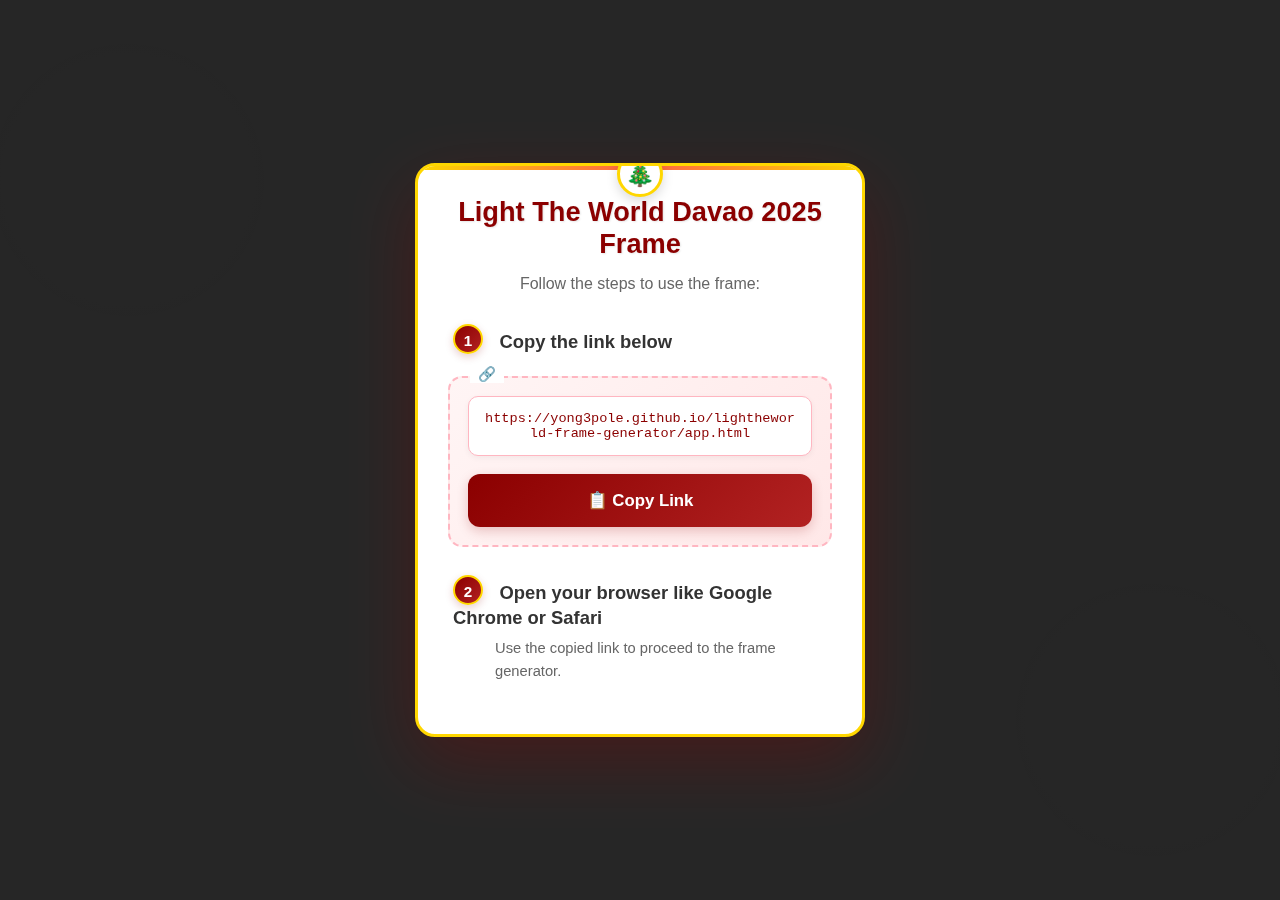
<file: index.html>
<!doctype html>
<html lang="en">
<head>
    <meta charset="utf-8" />
    <meta name="viewport" content="width=device-width, initial-scale=1, maximum-scale=5, minimum-scale=1">
    <title>Light the World Davao 2025 - Get Started</title>
    
    <!-- Facebook OG Tags -->
    <meta property="og:title" content="Light the World Davao 2025 Frame Generator">
    <meta property="og:description" content="Create your Light the World framed photo. Get the link to use in Chrome or Safari!">
    <meta property="og:image" content="https://yong3pole.github.io/lightheworld-frame-generator/assets/og-preview.jpg">
    <meta property="og:image:width" content="1200">
    <meta property="og:image:height" content="630">
    <meta property="og:url" content="https://yong3pole.github.io/lightheworld-frame-generator/">
    <meta property="og:type" content="website">
    
    <style>
        /* Non-closable Modal Styles */
        * {
            margin: 0;
            padding: 0;
            box-sizing: border-box;
        }
        
        body {
            font-family: -apple-system, BlinkMacSystemFont, 'Segoe UI', Roboto, Oxygen, sans-serif;
            background: linear-gradient(135deg, #8B0000 0%, #B22222 100%);
            color: white;
            min-height: 100vh;
            overflow: hidden;
            position: fixed;
            width: 100%;
            height: 100%;
        }
        
        .modal-overlay {
            position: fixed;
            top: 0;
            left: 0;
            right: 0;
            bottom: 0;
            background: rgba(0, 0, 0, 0.85);
            z-index: 99999;
            display: flex;
            justify-content: center;
            align-items: center;
            padding: 20px;
        }
        
        .modal-content {
            background: white;
            border-radius: 20px;
            padding: 30px;
            max-width: 450px;
            width: 100%;
            color: #333;
            box-shadow: 0 25px 70px rgba(139, 0, 0, 0.3);
            position: relative;
            text-align: center;
            border: 3px solid #FFD700;
            overflow: hidden;
        }
        
        /* Decorative elements */
        .modal-content::before {
            content: "";
            position: absolute;
            top: 0;
            left: 0;
            right: 0;
            height: 4px;
            background: linear-gradient(90deg, #FFD700, #FF6347, #FFD700);
        }
        
        .modal-content::after {
            content: "🎄";
            position: absolute;
            top: -15px;
            left: 50%;
            transform: translateX(-50%);
            background: white;
            width: 40px;
            height: 40px;
            border-radius: 50%;
            display: flex;
            align-items: center;
            justify-content: center;
            font-size: 1.5rem;
            border: 3px solid #FFD700;
            box-shadow: 0 4px 12px rgba(0, 0, 0, 0.15);
        }
        
        h1 {
            color: #8B0000;
            font-size: 1.7rem;
            text-align: center;
            margin-bottom: 12px;
            font-weight: 700;
            text-shadow: 1px 1px 2px rgba(0, 0, 0, 0.1);
        }
        
        .subtitle {
            text-align: center;
            color: #666;
            margin-bottom: 28px;
            font-size: 1rem;
            line-height: 1.5;
            padding: 0 10px;
        }
        
        .step {
            text-align: left;
            margin-bottom: 22px;
            position: relative;
            padding-left: 5px;
        }
        
        .step-number {
            display: inline-block;
            background: linear-gradient(135deg, #8B0000, #B22222);
            color: white;
            width: 30px;
            height: 30px;
            border-radius: 50%;
            text-align: center;
            line-height: 30px;
            font-weight: bold;
            margin-right: 12px;
            font-size: 0.95rem;
            box-shadow: 0 3px 8px rgba(139, 0, 0, 0.2);
            border: 2px solid #FFD700;
        }
        
        .step-title {
            display: inline;
            font-size: 1.15rem;
            color: #333;
            font-weight: 600;
            position: relative;
            top: 2px;
        }
        
        .link-container {
            background: linear-gradient(135deg, #FFF5F5, #FFE8E8);
            border-radius: 14px;
            padding: 18px;
            margin: 18px 0 28px 0;
            border: 2px dashed #FFB6C1;
            position: relative;
        }
        
        .link-container::before {
            content: "🔗";
            position: absolute;
            top: -12px;
            left: 20px;
            background: white;
            padding: 0 8px;
            font-size: 0.9rem;
            color: #8B0000;
        }
        
        .link-box {
            font-family: 'Courier New', monospace;
            font-size: 0.85rem;
            word-break: break-all;
            color: #8B0000;
            padding: 14px;
            background: white;
            border-radius: 10px;
            border: 1px solid #FFB6C1;
            margin-bottom: 18px;
            text-align: center;
            box-shadow: 0 2px 6px rgba(0, 0, 0, 0.05);
            font-weight: 500;
        }
        
        .copy-btn {
            width: 100%;
            padding: 16px;
            background: linear-gradient(135deg, #8B0000, #B22222);
            color: white;
            border: none;
            border-radius: 12px;
            font-size: 1.05rem;
            font-weight: 600;
            cursor: pointer;
            transition: all 0.3s;
            box-shadow: 0 4px 12px rgba(139, 0, 0, 0.2);
            position: relative;
            overflow: hidden;
        }
        
        .copy-btn:hover {
            background: linear-gradient(135deg, #B22222, #8B0000);
            transform: translateY(-2px);
            box-shadow: 0 6px 16px rgba(139, 0, 0, 0.3);
        }
        
        .copy-btn:active {
            transform: translateY(0);
        }
        
        .copy-btn::after {
            content: "";
            position: absolute;
            top: 50%;
            left: 50%;
            width: 5px;
            height: 5px;
            background: rgba(255, 255, 255, 0.5);
            opacity: 0;
            border-radius: 100%;
            transform: scale(1, 1) translate(-50%);
            transform-origin: 50% 50%;
        }
        
        .copy-btn:focus:not(:active)::after {
            animation: ripple 1s ease-out;
        }
        
        @keyframes ripple {
            0% {
                transform: scale(0, 0);
                opacity: 0.5;
            }
            100% {
                transform: scale(40, 40);
                opacity: 0;
            }
        }
        
        .copy-btn.copied {
            background: linear-gradient(135deg, #2E7D32, #4CAF50);
            box-shadow: 0 4px 12px rgba(46, 125, 50, 0.2);
        }
        
        .copy-btn.copied:hover {
            background: linear-gradient(135deg, #4CAF50, #2E7D32);
        }
        
        .step-description {
            margin-top: 10px;
            color: #666;
            font-size: 0.92rem;
            line-height: 1.5;
            padding-left: 42px;
            padding-right: 10px;
        }
        
        @media (max-width: 480px) {
            .modal-content {
                padding: 24px 20px;
                max-width: 90%;
            }
            
            h1 {
                font-size: 1.5rem;
            }
            
            .step-title {
                font-size: 1.05rem;
            }
            
            .link-box {
                font-size: 0.8rem;
                padding: 12px;
            }
            
            .copy-btn {
                padding: 14px;
                font-size: 1rem;
            }
            
            .step-number {
                width: 28px;
                height: 28px;
                line-height: 28px;
                font-size: 0.9rem;
            }
        }
        
        /* Add a subtle pattern to the background */
        body::before {
            content: "";
            position: fixed;
            top: 0;
            left: 0;
            right: 0;
            bottom: 0;
            background-image: 
                radial-gradient(circle at 10% 20%, rgba(255, 255, 255, 0.05) 0%, transparent 20%),
                radial-gradient(circle at 90% 80%, rgba(255, 255, 255, 0.05) 0%, transparent 20%);
            pointer-events: none;
        }
    </style>
</head>

<body>
    <div class="modal-overlay">
        <div class="modal-content">
            <h1>Light The World Davao 2025 Frame</h1>
            <p class="subtitle">Follow the steps to use the frame:</p>
            
            <div class="step">
                <div>
                    <span class="step-number">1</span>
                    <span class="step-title">Copy the link below</span>
                </div>
            </div>
            
            <div class="link-container">
                <div class="link-box" id="linkBox">https://yong3pole.github.io/lightheworld-frame-generator/app.html</div>
                
                <button class="copy-btn" id="copyBtn">📋 Copy Link</button>
            </div>
            
            <div class="step">
                <div>
                    <span class="step-number">2</span>
                    <span class="step-title">Open your browser like Google Chrome or Safari</span>
                </div>
                <p class="step-description">Use the copied link to proceed to the frame generator.</p>
            </div>
        </div>
    </div>

    <script>
    // Fixed GitHub Pages URL
    const appUrl = 'https://yong3pole.github.io/lightheworld-frame-generator/app.html';
    
    // Set the link in the box
    document.getElementById('linkBox').textContent = appUrl;
    
    // Copy button
    const copyBtn = document.getElementById('copyBtn');
    copyBtn.addEventListener('click', function() {
        // Try modern clipboard API
        if (navigator.clipboard) {
            navigator.clipboard.writeText(appUrl)
                .then(() => {
                    copyBtn.textContent = '✓ Copied!';
                    copyBtn.classList.add('copied');
                    setTimeout(() => {
                        copyBtn.textContent = '📋 Copy Link';
                        copyBtn.classList.remove('copied');
                    }, 2000);
                })
                .catch(() => {
                    // Fallback
                    copyFallback();
                });
        } else {
            copyFallback();
        }
    });
    
    function copyFallback() {
        const textarea = document.createElement('textarea');
        textarea.value = appUrl;
        document.body.appendChild(textarea);
        textarea.select();
        try {
            document.execCommand('copy');
            copyBtn.textContent = '✓ Copied!';
            copyBtn.classList.add('copied');
            setTimeout(() => {
                copyBtn.textContent = '📋 Copy Link';
                copyBtn.classList.remove('copied');
            }, 2000);
        } catch (err) {
            alert('Please copy the link manually:\n\n' + appUrl);
        }
        document.body.removeChild(textarea);
    }
</script>
</body>
</html>
</file>
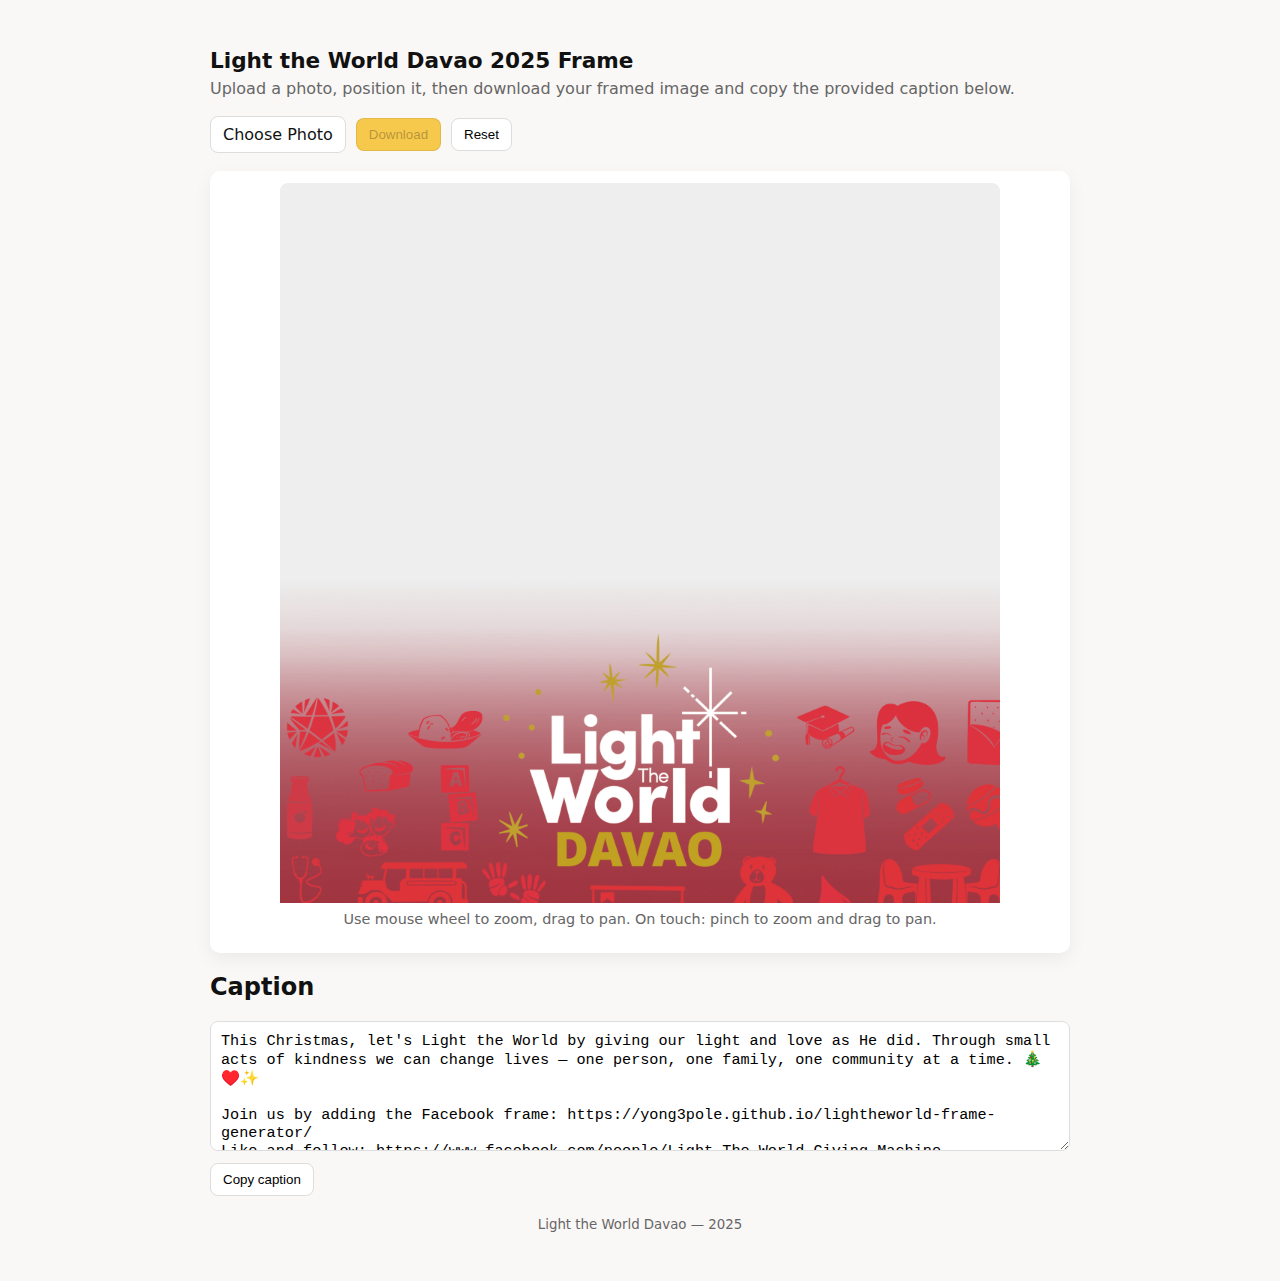
<file: app.html>
<!doctype html>
<html lang="en">

<head>
    <meta charset="utf-8" />
    <meta name="viewport" content="width=device-width, initial-scale=1, maximum-scale=5, minimum-scale=1">
    <title>Light the World Davao 2025 Frame Generator</title>
    
    <!-- Essential OG Tags for Facebook -->
    <meta property="og:title" content="Light the World Davao 2025 Frame Generator">
    <meta property="og:description" content="Create your Light the World framed photo. Upload, position, download, and share with our special Davao 2025 frame!">
    <meta property="og:image" content="https://yong3pole.github.io/lightheworld-frame-generator/assets/og-preview.jpg">
    <meta property="og:image:width" content="1200">
    <meta property="og:image:height" content="630">
    <meta property="og:url" content="https://yong3pole.github.io/lightheworld-frame-generator/">
    <meta property="og:type" content="website">
    <meta property="og:site_name" content="Light the World Davao">
    
    <!-- Twitter Cards -->
    <meta name="twitter:card" content="summary_large_image">
    <meta name="twitter:title" content="Light the World Davao 2025 Frame Generator">
    <meta name="twitter:description" content="Create your Light the World framed photo">
    <meta name="twitter:image" content="https://yong3pole.github.io/lightheworld-frame-generator/assets/og-preview.jpg">
    
    <!-- SEO Description -->
    <meta name="description" content="Create your Light the World framed photo. Upload, position, download, and share with our special Davao 2025 frame!">
    
    <link rel="stylesheet" href="style.css">
    <link rel="icon" href="assets/favicon.ico" type="image/x-icon">
    
    <style>
        /* Facebook Browser Modal */
        .fb-modal-overlay {
            display: none;
            position: fixed;
            top: 0;
            left: 0;
            right: 0;
            bottom: 0;
            background: rgba(0, 0, 0, 0.9);
            z-index: 99999;
            justify-content: center;
            align-items: center;
            padding: 20px;
            animation: fadeIn 0.3s;
        }
        
        .fb-modal-overlay.show {
            display: flex;
        }
        
        @keyframes fadeIn {
            from { opacity: 0; }
            to { opacity: 1; }
        }
        
        .fb-modal-box {
            background: white;
            border-radius: 16px;
            padding: 24px;
            max-width: 400px;
            width: 100%;
            box-shadow: 0 10px 40px rgba(0, 0, 0, 0.3);
            animation: slideUp 0.3s;
        }
        
        @keyframes slideUp {
            from { transform: translateY(20px); opacity: 0; }
            to { transform: translateY(0); opacity: 1; }
        }
        
        .fb-modal-icon {
            font-size: 3rem;
            text-align: center;
            margin-bottom: 16px;
        }
        
        .fb-modal-box h2 {
            margin: 0 0 16px 0;
            font-size: 1.3rem;
            text-align: center;
            color: #333;
        }
        
        .fb-modal-box p {
            margin: 12px 0;
            line-height: 1.6;
            color: #555;
            font-size: 0.95rem;
        }
        
        .fb-modal-box strong {
            color: #f6c84c;
            font-weight: 600;
        }
        
        .fb-link-box {
            background: #f5f5f5;
            padding: 12px;
            border-radius: 8px;
            margin: 16px 0;
            text-align: center;
            font-family: monospace;
            font-size: 0.9rem;
            color: #333;
            word-break: break-all;
            border: 2px dashed #ddd;
        }
        
        .fb-modal-buttons {
            display: flex;
            gap: 10px;
            margin-top: 20px;
        }
        
        .fb-btn {
            flex: 1;
            padding: 12px 16px;
            border: none;
            border-radius: 8px;
            font-size: 0.95rem;
            font-weight: 600;
            cursor: pointer;
            transition: all 0.2s;
        }
        
        .fb-btn-copy {
            background: #f6c84c;
            color: #333;
        }
        
        .fb-btn-copy:active {
            transform: scale(0.95);
        }
        
        .fb-btn-continue {
            background: #e0e0e0;
            color: #666;
        }
        
        .fb-modal-note {
            font-size: 0.85rem;
            color: #999;
            text-align: center;
            margin-top: 12px;
        }
    </style>
</head>

<body>
    <!-- Facebook Browser Warning Modal -->
    <div class="fb-modal-overlay" id="fbModal">
        <div class="fb-modal-box">
            <div class="fb-modal-icon">⚠️</div>
            <h2>Downloads Don't Work Here</h2>
            <p>You're using Facebook's browser. To download your framed photo, you need to open this in <strong>Chrome or Safari</strong>.</p>
            
            <p style="font-weight: 600; margin-top: 16px;">Copy this link:</p>
            <div class="fb-link-box" id="linkText">lighttheworld-davao2025-v2.netlify.app</div>
            
            <p style="font-size: 0.9rem;">Then paste it in Chrome or Safari's address bar.</p>
            
            <div class="fb-modal-buttons">
                <button class="fb-btn fb-btn-copy" id="copyLinkBtn">Copy Link</button>
                <button class="fb-btn fb-btn-continue" id="continueBtn">Continue Anyway</button>
            </div>
            
            <div class="fb-modal-note">Download won't work if you continue here</div>
        </div>
    </div>

    <main class="container">
        <header>
            <h1>Light the World Davao 2025 Frame</h1>
            <p class="lead">Upload a photo, position it, then download your framed image and copy the provided caption below.</p>
        </header>

        <section class="uploader">
            <label class="btn" for="fileInput">Choose Photo</label>
            <input id="fileInput" type="file" accept="image/*" hidden />
            <button id="downloadBtn" class="btn primary" disabled>Download</button>
            <button id="resetBtn" class="btn" title="Reset position">Reset</button>
        </section>

        <section class="canvas-wrap">
            <div class="canvas-stage">
                <canvas id="editor" width="1080" height="1080" aria-label="Photo editor"></canvas>
                <div class="frame-overlay" aria-hidden="true"></div>
            </div>
            <p class="hint">Use mouse wheel to zoom, drag to pan. On touch: pinch to zoom and drag to pan.</p>
        </section>

        <section class="caption">
            <h2>Caption</h2>
            <textarea id="captionText" rows="6">This Christmas, let's Light the World by giving our light and love as He did. Through small acts of kindness we can change lives — one person, one family, one community at a time. 🎄♥️✨

Join us by adding the Facebook frame: https://yong3pole.github.io/lightheworld-frame-generator/
Like and follow: https://www.facebook.com/people/Light-The-World-Giving-Machine-Davao/61567474256011/

#LightTheWorld2025 #LightTheWorldDavao</textarea>
            <div class="caption-actions">
                <button id="copyCaption" class="btn">Copy caption</button>
                <small class="caption-note"></small>
            </div>
        </section>

        <footer>
            <small>Light the World Davao — 2025</small>
        </footer>
    </main>

    <script>
        // Detect Facebook browser and show modal IMMEDIATELY
        function isFacebookBrowser() {
            const ua = navigator.userAgent || navigator.vendor || window.opera;
            return (ua.indexOf("FBAN") > -1) || (ua.indexOf("FBAV") > -1) || (ua.indexOf("Instagram") > -1);
        }
        
        if (isFacebookBrowser()) {
            document.getElementById('fbModal').classList.add('show');
        }
        
        // Copy link button
        document.getElementById('copyLinkBtn').addEventListener('click', function() {
            const link = 'lighttheworld-davao2025-v2.netlify.app';
            
            // Try modern clipboard API first
            if (navigator.clipboard) {
                navigator.clipboard.writeText(link).then(() => {
                    this.textContent = 'Copied! ✓';
                    setTimeout(() => {
                        this.textContent = 'Copy Link';
                    }, 2000);
                }).catch(() => {
                    // Fallback
                    fallbackCopy(link, this);
                });
            } else {
                fallbackCopy(link, this);
            }
        });
        
        function fallbackCopy(text, button) {
            const textarea = document.createElement('textarea');
            textarea.value = text;
            textarea.style.position = 'fixed';
            textarea.style.opacity = '0';
            document.body.appendChild(textarea);
            textarea.select();
            try {
                document.execCommand('copy');
                button.textContent = 'Copied! ✓';
                setTimeout(() => {
                    button.textContent = 'Copy Link';
                }, 2000);
            } catch (err) {
                button.textContent = 'Copy manually';
            }
            document.body.removeChild(textarea);
        }
        
        // Continue anyway button
        document.getElementById('continueBtn').addEventListener('click', function() {
            document.getElementById('fbModal').classList.remove('show');
        });
    </script>
    <script src="script.js"></script>
</body>

</html>
</file>
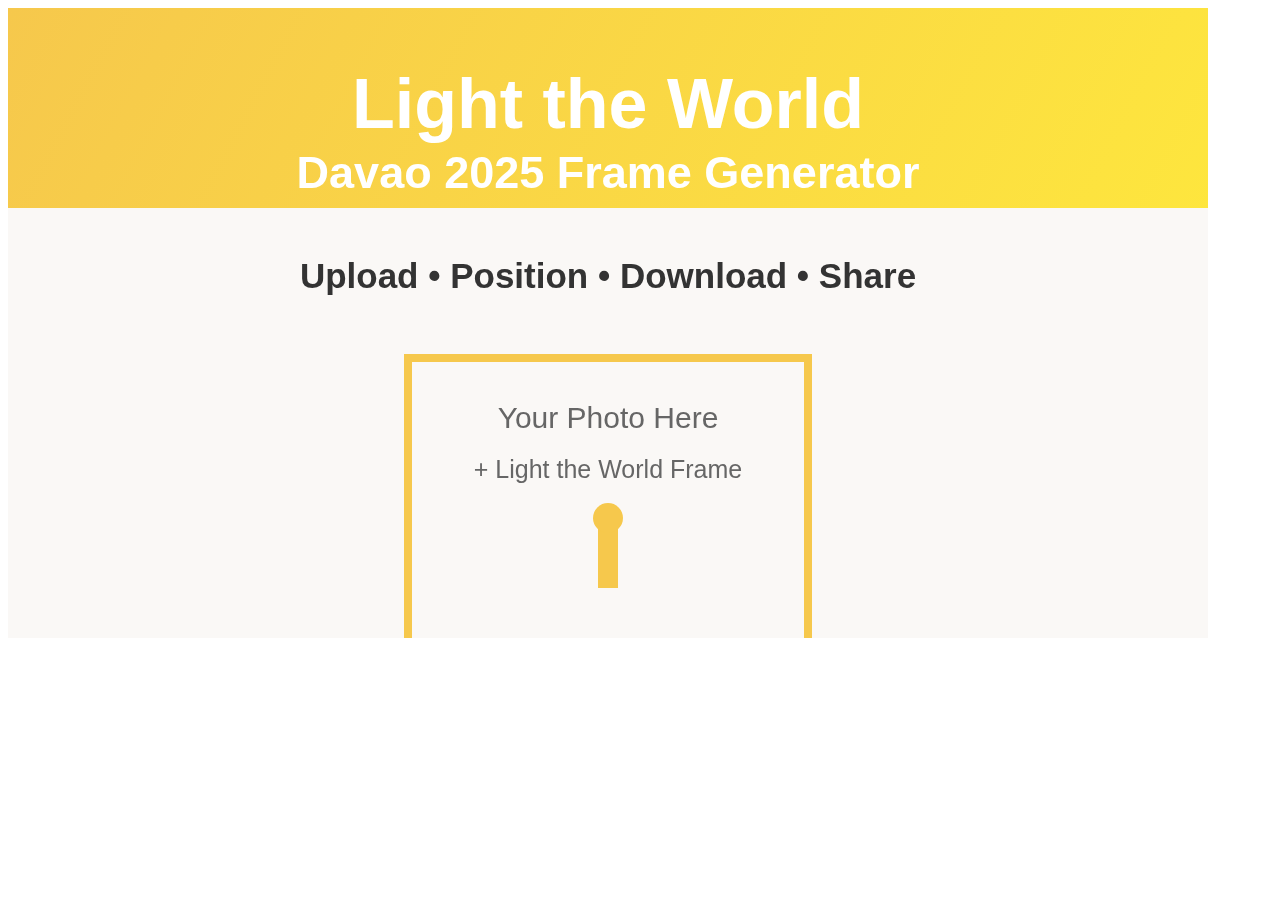
<file: generate-og-image.html>
<!DOCTYPE html>
<html>
<body>
<canvas id="canvas" width="1200" height="630"></canvas>
<script>
const canvas = document.getElementById('canvas');
const ctx = canvas.getContext('2d');

// Background
ctx.fillStyle = '#faf8f6'; // Your site background color
ctx.fillRect(0, 0, 1200, 630);

// Add a subtle gradient
const gradient = ctx.createLinearGradient(0, 0, 1200, 630);
gradient.addColorStop(0, '#f6c84c'); // Your accent color
gradient.addColorStop(1, '#ffeb3b');
ctx.fillStyle = gradient;
ctx.fillRect(0, 0, 1200, 200);

// Title
ctx.fillStyle = '#fff';
ctx.font = 'bold 70px Arial';
ctx.textAlign = 'center';
ctx.fillText('Light the World', 600, 120);

// Subtitle
ctx.font = 'bold 45px Arial';
ctx.fillText('Davao 2025 Frame Generator', 600, 180);

// Steps
ctx.fillStyle = '#333';
ctx.font = 'bold 35px Arial';
ctx.fillText('Upload • Position • Download • Share', 600, 280);

// Mock frame example
ctx.strokeStyle = '#f6c84c';
ctx.lineWidth = 8;
ctx.strokeRect(400, 350, 400, 400);

// Add text inside frame
ctx.fillStyle = '#666';
ctx.font = '30px Arial';
ctx.fillText('Your Photo Here', 600, 420);
ctx.font = '25px Arial';
ctx.fillText('+ Light the World Frame', 600, 470);

// Candle icon
ctx.fillStyle = '#f6c84c';
ctx.fillRect(590, 520, 20, 60);
ctx.beginPath();
ctx.arc(600, 510, 15, 0, Math.PI * 2);
ctx.fill();

// Download
const link = document.createElement('a');
link.download = 'og-preview.jpg';
link.href = canvas.toDataURL('image/jpeg', 0.9);
link.click();

alert('og-preview.jpg downloaded! Place it in your assets folder.');
</script>
</body>
</html>
</file>
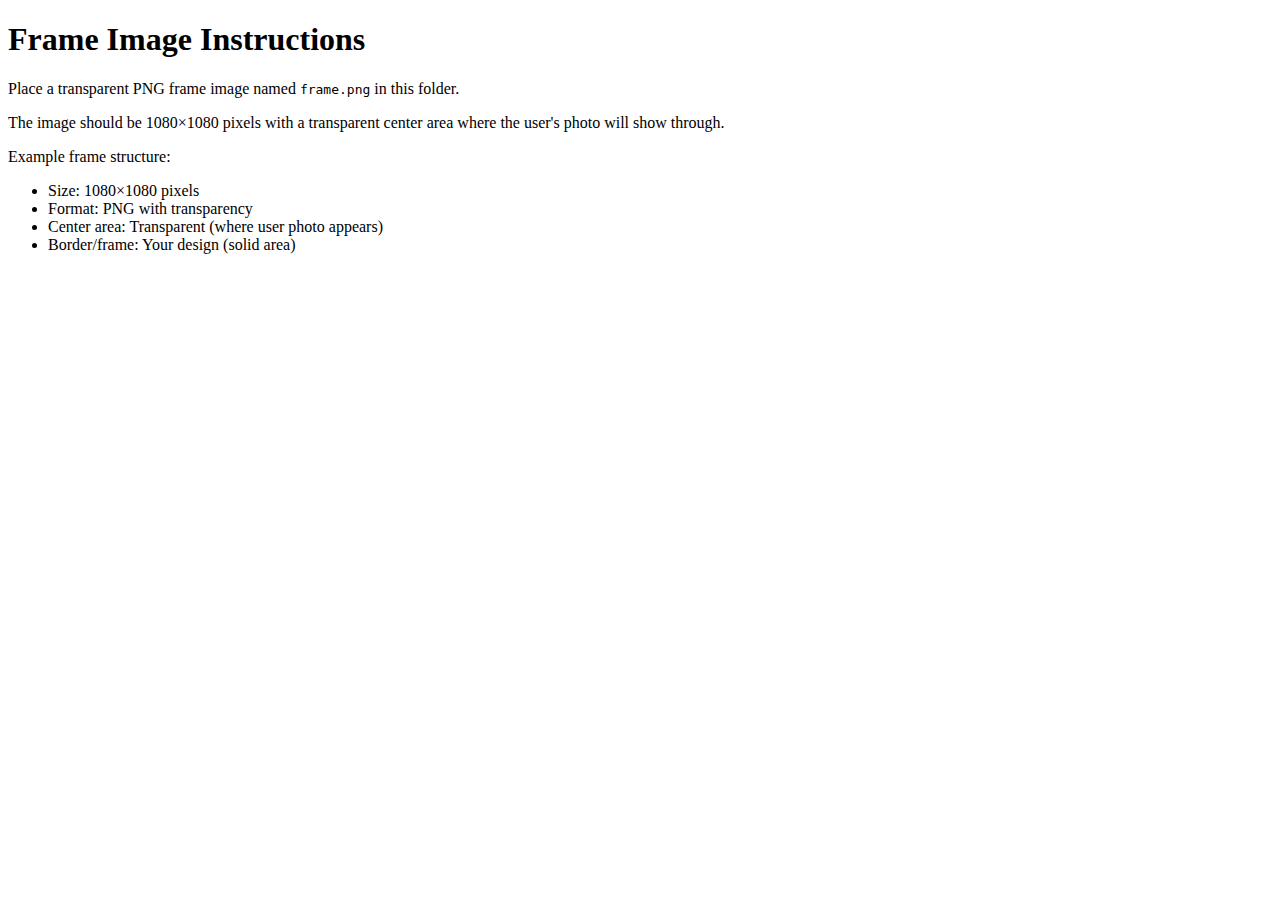
<file: assets/placeholder.html>
<!-- assets/instructions.html -->
<!DOCTYPE html>
<html>
<head>
    <title>Frame Instructions</title>
</head>
<body>
    <h1>Frame Image Instructions</h1>
    <p>Place a transparent PNG frame image named <code>frame.png</code> in this folder.</p>
    <p>The image should be 1080×1080 pixels with a transparent center area where the user's photo will show through.</p>
    <p>Example frame structure:</p>
    <ul>
        <li>Size: 1080×1080 pixels</li>
        <li>Format: PNG with transparency</li>
        <li>Center area: Transparent (where user photo appears)</li>
        <li>Border/frame: Your design (solid area)</li>
    </ul>
</body>
</html>
</file>
<file: style.css>
:root {
    --bg: #faf8f6;
    --accent: #f6c84c;
    --muted: #666;
    --max-width: 900px;
}

* {
    box-sizing: border-box
}

body {
    font-family: system-ui, -apple-system, Segoe UI, Roboto, "Helvetica Neue", Arial;
    margin: 0;
    background: var(--bg);
    color: #111;
    overflow-y: auto; /* Allow vertical scrolling */
    -webkit-overflow-scrolling: touch; /* Smooth scrolling on iOS */
}

.container {
    max-width: var(--max-width);
    margin: 28px auto;
    padding: 20px;
    min-height: 100vh; /* Ensure content is tall enough */
}

header h1 {
    margin: 0;
    font-size: 1.35rem
}

.lead {
    margin: 6px 0 18px;
    color: var(--muted)
}

.uploader {
    display: flex;
    gap: 10px;
    align-items: center;
    margin-bottom: 18px
}

.btn {
    background: #fff;
    border: 1px solid #ddd;
    padding: 8px 12px;
    border-radius: 8px;
    cursor: pointer
}

.btn.primary {
    background: var(--accent);
    border-color: rgba(0, 0, 0, 0.08)
}

.canvas-wrap {
    background: #fff;
    padding: 12px;
    border-radius: 10px;
    box-shadow: 0 6px 18px rgba(0, 0, 0, 0.06)
}

.canvas-stage {
    position: relative;
    width: 100%;
    max-width: 720px;
    margin: 0 auto
}

canvas {
    width: 100%;
    height: auto;
    border-radius: 8px;
    background: #eee;
    display: block;
    touch-action: none; /* Prevent browser gestures only on canvas */
}

.frame-overlay {
    position: absolute;
    inset: 0;
    pointer-events: none;
    background-image: url('assets/frame.png');
    background-size: cover;
    background-position: center;
    touch-action: none; /* Prevent browser gestures on frame overlay */
}

.hint {
    font-size: 0.9rem;
    color: var(--muted);
    text-align: center;
    margin-top: 8px
}

.caption {
    margin-top: 18px
}

textarea {
    width: 100%;
    padding: 10px;
    border-radius: 8px;
    border: 1px solid #ddd;
    font-size: 0.95rem
}

.caption-actions {
    margin-top: 8px
}

footer {
    margin-top: 18px;
    color: var(--muted);
    text-align: center
}

@media (max-width:640px) {
    .container {
        padding: 12px
    }

    .canvas-stage {
        max-width: 100%
    }
}
</file>
